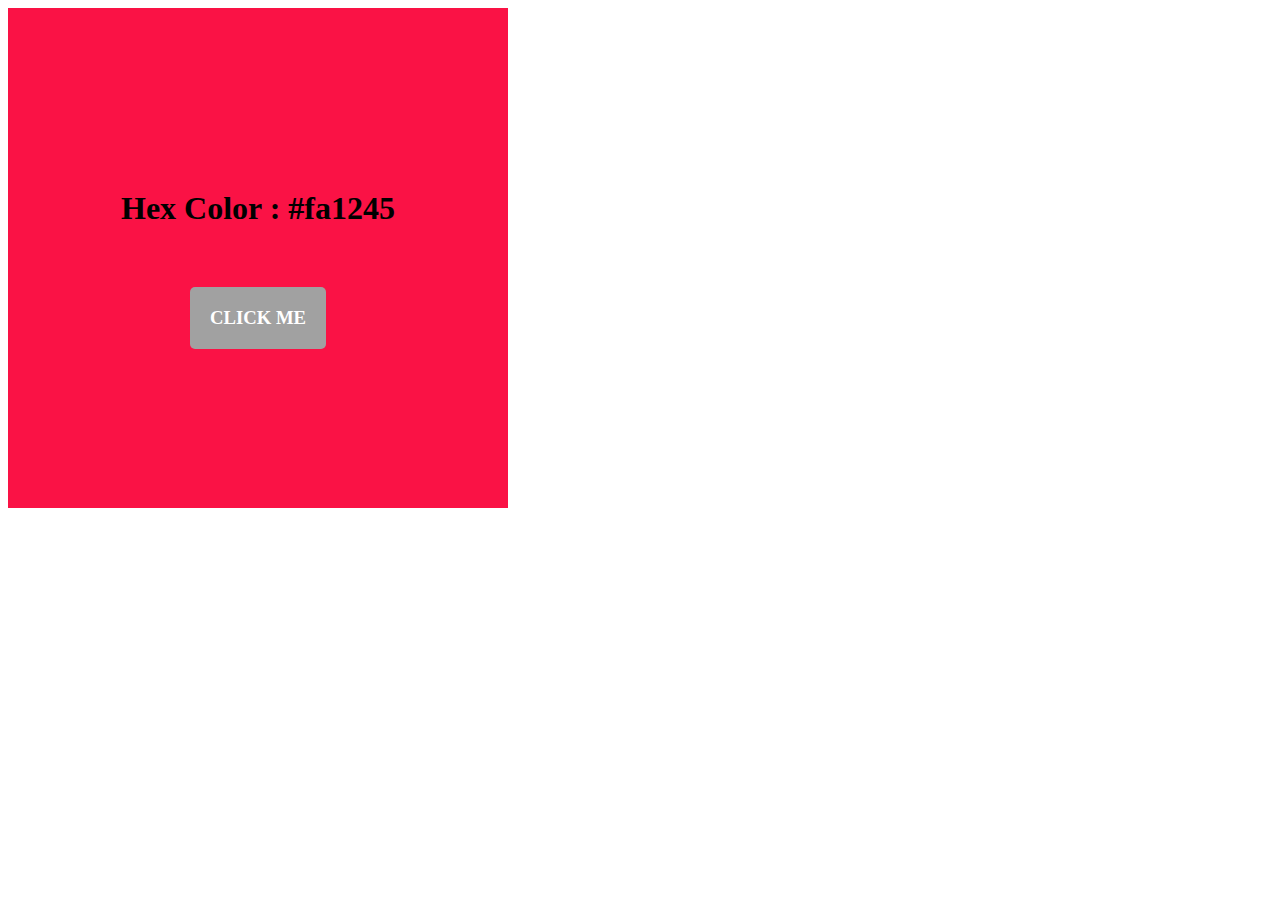
<file: change backgroud hexa code/index.html>
<!DOCTYPE html>
<html lang="en">

<head>
    <meta charset="UTF-8">
    <meta name="viewport" content="width=device-width, initial-scale=1.0">
    <title>Change background color hexacode</title>
    <style>
        .container {
            background-color: #fa1245;
            width: 500px;
            height: 500px;
            display: flex;
            justify-content: center;
            align-items: center;
            flex-direction: column;
        }
        
        h1 {
            color: black;
            padding: 20px;
        }
        
        h3 {
            background-color: #a1a1a1;
            color: #fff;
            text-transform: uppercase;
            padding: 20px;
            border-radius: 5px;
            cursor: pointer;
        }
    </style>
</head>

<body>

    <div class="container">

        <h1>
            Hex Color : <span class="ref">#fa1245</span>
        </h1>
        <h3>
            Click me
        </h3>
    </div>




    <script>
        const background = document.querySelector('.container');
        const h1 = document.querySelector('h1');
        const h3 = document.querySelector('h3');
        const span = document.querySelector('span');
        const hex = ['0', '1', '2', '3', '4', '5', '6', '7', '8', '9', 'a', 'b', 'c', 'd', 'e', 'f'];
        let number = [];

        h3.addEventListener('click', changeColor);

        let random = function(min, max) {
            return Math.round(Math.random() * (max - min) + min)
        }

        let newColor = function() {
            number = [];
            for (let i = 0; i < 6; i++) {
                number.push(hex[random(0, 16)])
            }
            number = number.join('')
            number = '#' + number;
            console.log(number);
            return number;
        }

        function changeColor() {
            background.style.background = newColor();
            span.textContent = newColor();

        }
    </script>

</body>

</html>
</file>
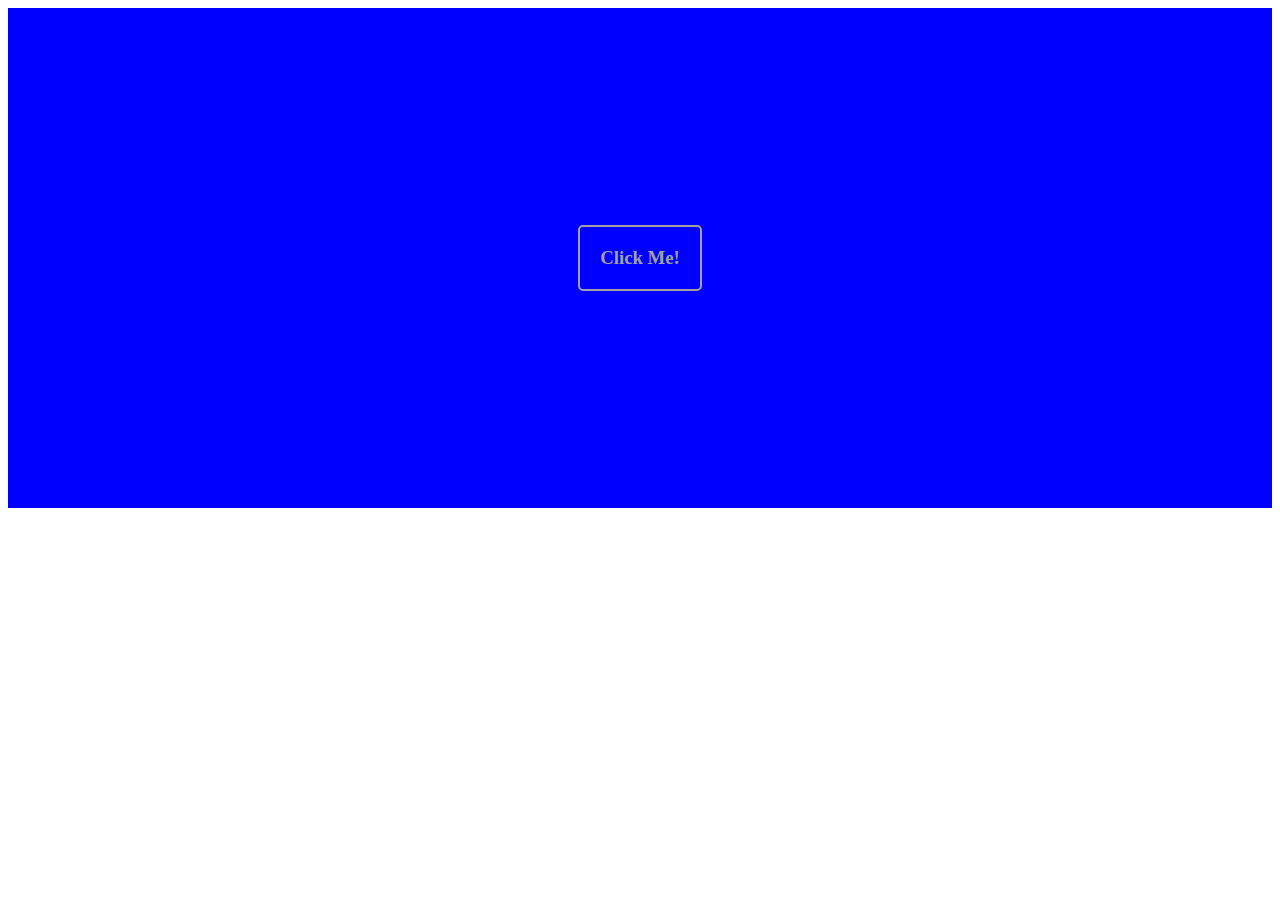
<file: change background-simple/index.html>
<!DOCTYPE html>
<html lang="en">

<head>
    <meta charset="UTF-8">
    <meta name="viewport" content="width=device-width, initial-scale=1.0">
    <title>Change background color simple</title>
    <style>
        .container {
            width: 100%;
            height: 500px;
            display: flex;
            justify-content: center;
            align-items: center;
            background-color: blue;
        }
        
        h3 {
            border: 2px solid #a1a1a1;
            color: #a1a1a1;
            padding: 20px;
            border-radius: 5px;
            text-transform: capitalize;
        }
    </style>
</head>

<body>
    <div class='container'>
        <h3>
            click me!
        </h3>

    </div>

    <script>
        const background = document.querySelector('.container');
        const click = document.querySelector('h3');

        const color = ['blue', 'red', 'yellow', 'brun', 'green', 'white', 'purple', 'pink']

        click.addEventListener('click', changeColor);

        let random = function(min, max) {
            return Math.round(Math.random() * (max - min) + min);
        }

        function changeColor() {
            let i = random(0, 7)
            background.style.background = color[i];
        }
    </script>
</body>

</html>
</file>
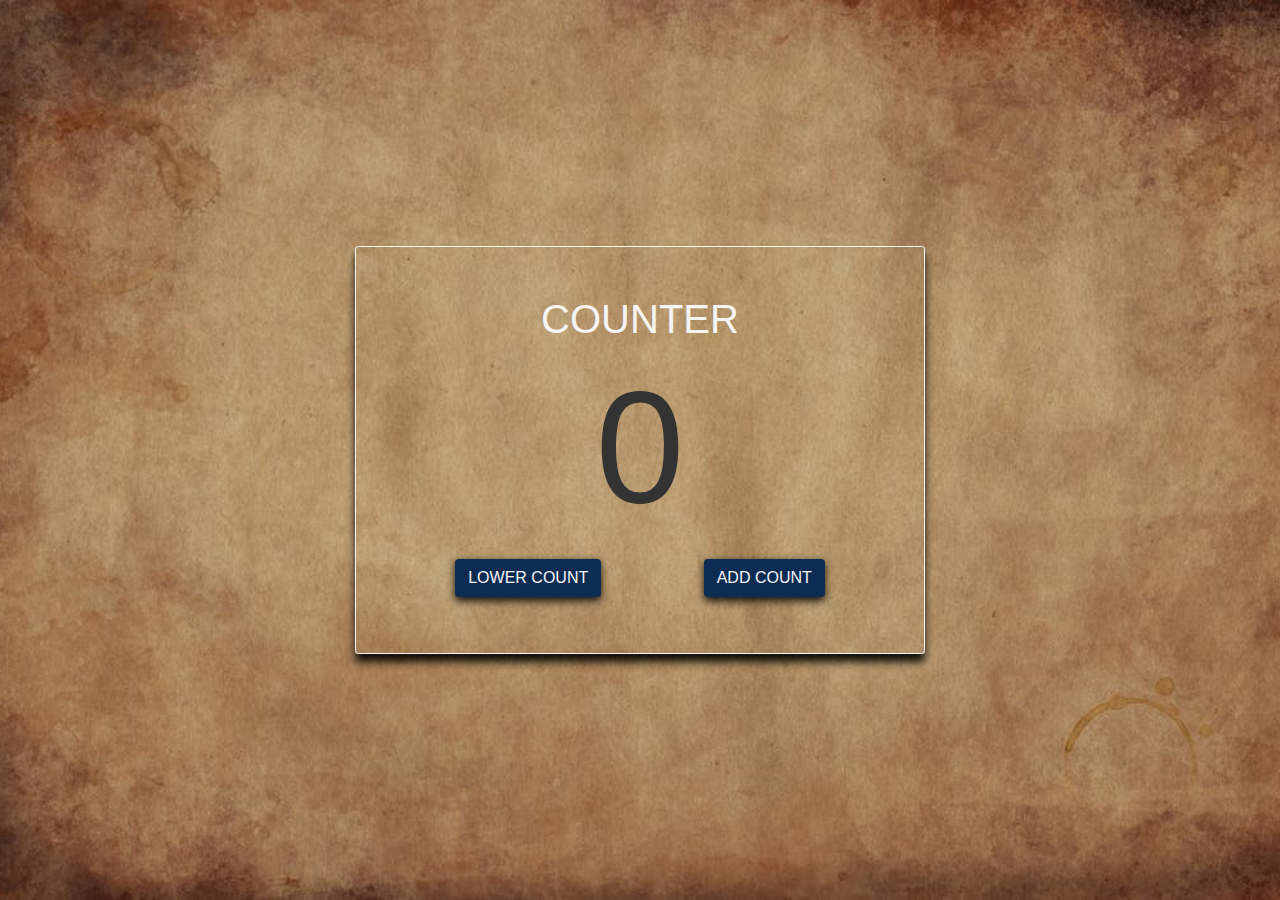
<file: Counter project/index.html>
<!DOCTYPE html>
<html lang="en">

<head>
    <meta charset="UTF-8">
    <meta name="viewport" content="width=device-width, initial-scale=1.0">
    <meta http-equiv="X-UA-Compatible" content="ie=edge">
    <!-- bootstrap css -->
    <link rel="stylesheet" href="css/bootstrap.min.css">
    <!-- main css -->
    <link rel="stylesheet" href="css/main.css">
    <!-- google fonts -->
    <link href="https://fonts.googleapis.com/css?family=Courgette" rel="stylesheet">

    <!-- font awesome -->
    <title>Counter Project</title>
    <style>

    </style>
</head>

<body>


    <div class="container">
        <div class="row max-height align-items-center">
            <div class="col-10 mx-auto col-md-6 text-center main-container p-5">
                <h1 class="text-uppercase">counter</h1>
                <h1 id="counter">0</h1>
                <div class="btn-container d-flex justify-content-around flex-wrap">
                    <button class="btn counterBtn prevBtn text-uppercase m-2">lower count</button>
                    <button class="btn counterBtn nextBtn text-uppercase m-2">add count</button>
                </div>
            </div>
        </div>
    </div>

    <script>
        const prevBtn = document.querySelector('.prevBtn');
        const nextBtn = document.querySelector('.nextBtn');
        const counter = document.querySelector('#counter');
        let number = counter.textContent;

        nextBtn.addEventListener('click', nextNumber);

        function nextNumber() {
            number = parseInt(number, 10);
            number++;
            counter.textContent = number;
            return
        }

        prevBtn.addEventListener('click', prevNumber);

        function prevNumber() {
            number = parseInt(number, 10);
            number--;
            counter.textContent = number;
        }
    </script>
</body>

</html>
</file>
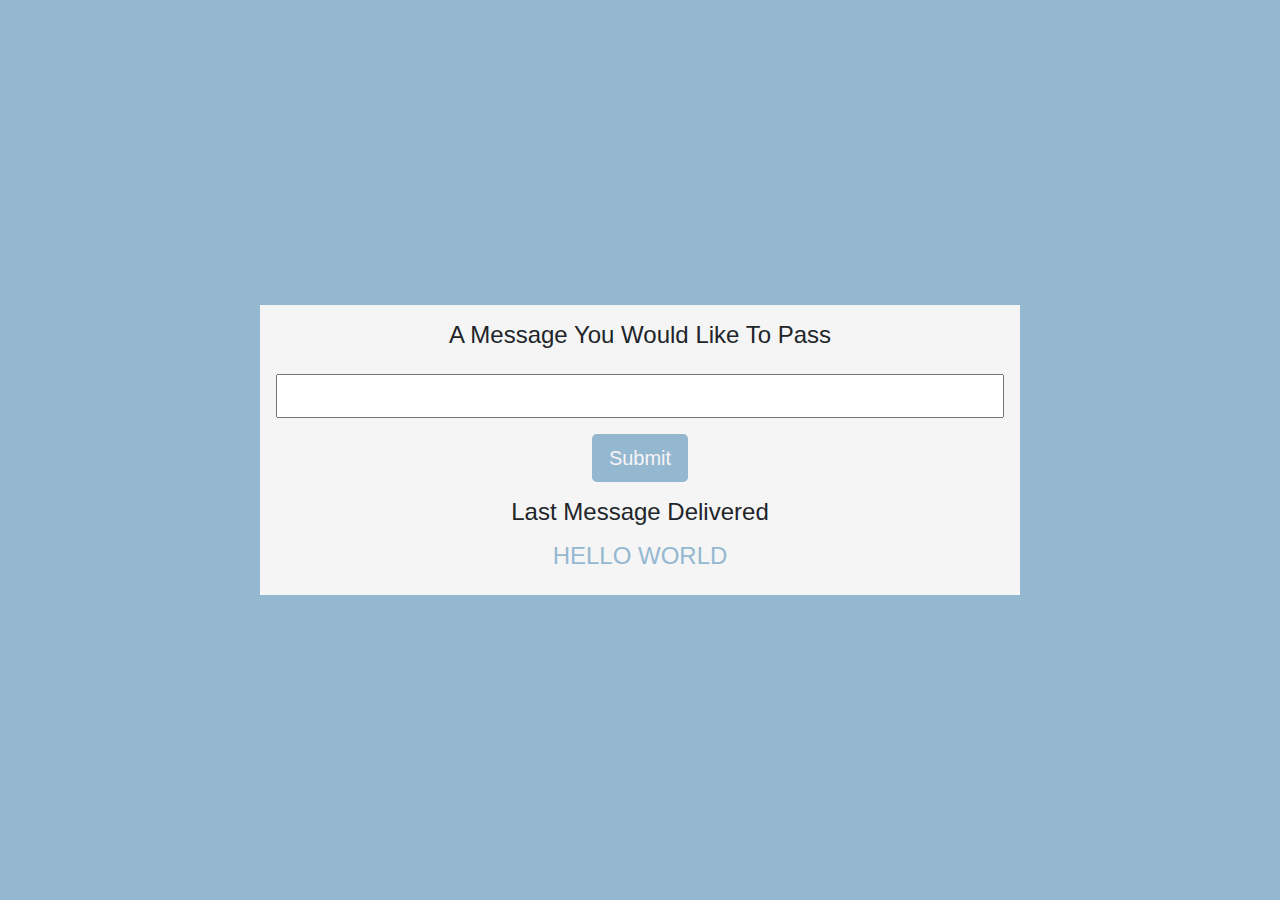
<file: Pass the message project/index.html>
<!DOCTYPE html>
<html lang="en">

<head>
    <meta charset="UTF-8">
    <meta name="viewport" content="width=device-width, initial-scale=1.0">
    <meta http-equiv="X-UA-Compatible" content="ie=edge">
    <!-- bootstrap css -->
    <link rel="stylesheet" href="./bootstrap.min.css">
    <!-- main css -->
    <link rel="stylesheet" href="./main.css">
    <!-- google fonts -->
    <link href="https://fonts.googleapis.com/css?family=Courgette" rel="stylesheet">

    <!-- font awesome -->
    <title>Starter Template</title>
    <style>

    </style>
</head>

<body>

    <div class="container">
        <div class="row max-height align-items-center">
            <div class="col-10 mx-auto col-md-8 message-container text-center p-3">
                <h4 class="text-capitalize">A message you would like to pass</h4>
                <form id="message-form">
                    <input type="text" name="" id="message" class="w-100 my-3 p-2">
                    <input type="submit" id="submitBtn" class="btn btn-lg">
                </form>
                <h5 class="p-2 alert alert-danger my-3 text-capitalize feedback">please enter a value to pass</h5>
                <h4 class="text-capitalize my-3">last message delivered</h4>
                <h4 class="message-content text-uppercase" id="messageTxt">hello world</h4>

            </div>
        </div>
    </div>



    <!-- script js -->

    <script>
        let input = document.querySelector('#message');

        let submit = document.querySelector('#submitBtn');
        let lastMessage = document.querySelector('#messageTxt');

        submit.addEventListener("click", loadMessage);

        function loadMessage(evt) {
            evt.preventDefault();
            let message = input.value;
            input.value = '';

            lastMessage.textContent = message;
            console.log(input)
            input.focus();
        }
    </script>

</body>

</html>
</file>
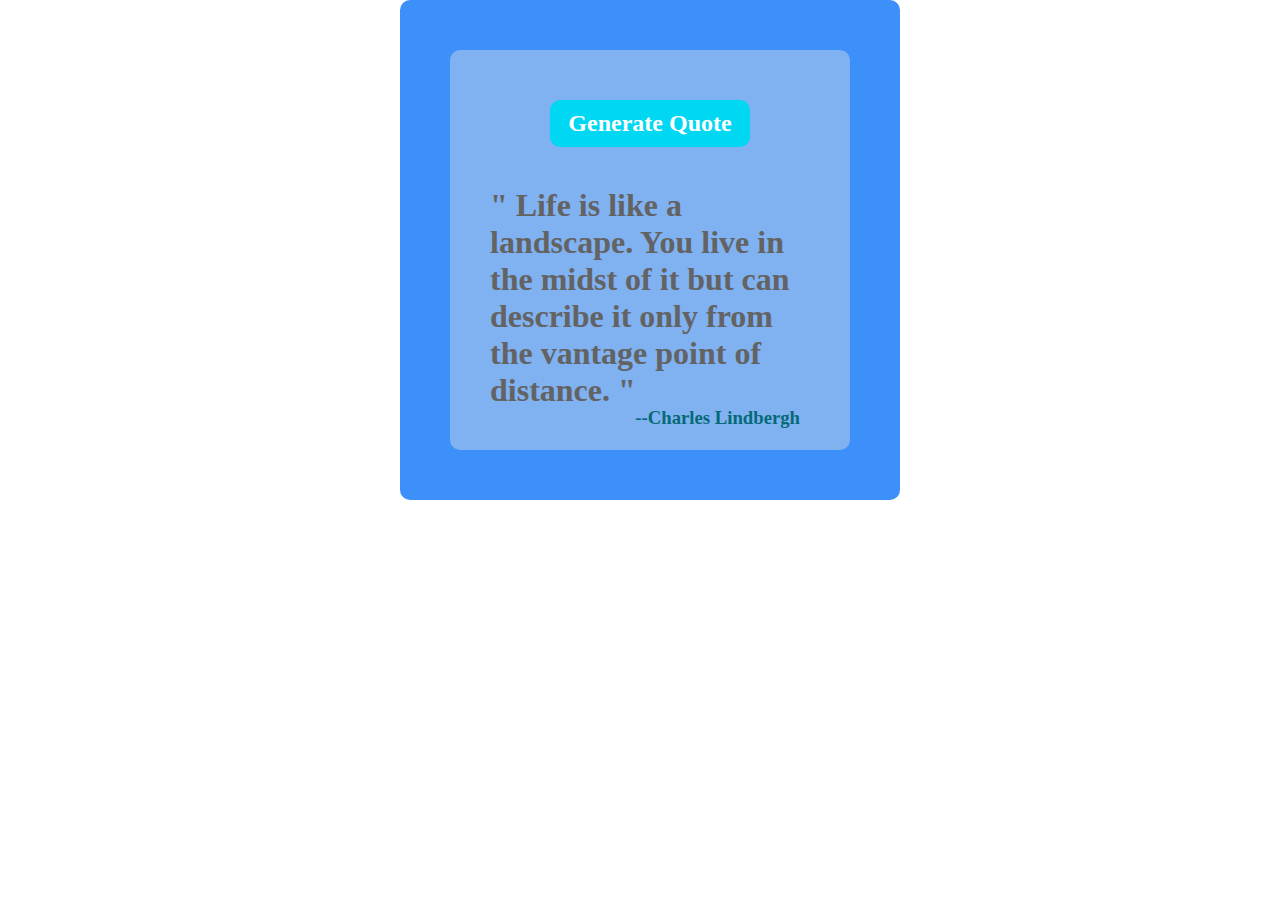
<file: random quote generator/index.html>
<!DOCTYPE html>
<html lang="en">

<head>
    <meta charset="UTF-8">
    <meta name="viewport" content="width=device-width, initial-scale=1.0">
    <title>Random quote generator</title>
    <style>
        html,
        body {
            box-sizing: border-box;
            margin: 0;
            padding: 0;
        }
        
        .container {
            height: 400px;
            width: 400px;
            background-color: rgb(61, 143, 250);
            margin: 0 400px;
            padding: 50px;
            display: flex;
            justify-content: center;
            align-items: center;
            flex-direction: column;
            border-radius: 10px;
        }
        
        .wrap {
            height: 400px;
            width: 400px;
            background-color: rgb(128, 177, 241);
            justify-content: center;
            align-items: center;
            flex-direction: column;
            flex-wrap: wrap;
            border-radius: 10px;
        }
        
        h2 {
            width: auto;
            padding: 10px 10px;
            background-color: rgb(0, 215, 243);
            color: rgb(255, 255, 255);
            text-transform: capitalize;
            font-size: 1.5rem;
            text-align: center;
            display: block;
            margin: 50px 100px 10px 100px;
            cursor: pointer;
            border-radius: 10px;
        }
        
        blockquote {
            text-align: left;
            width: 320px;
            padding: 0px;
            height: 50%;
            margin: 40px 40px 20px 40px;
            font-size: 2rem;
            box-sizing: border-box;
            color: rgb(99, 99, 99);
            font-weight: 700;
        }
        
        h3 {
            display: block;
            text-align: right;
            margin-right: 50px;
            color: rgb(5, 106, 119);
        }
    </style>
</head>

<body>

    <div class="container">
        <div class="wrap">
            <h2>
                Generate quote
            </h2>
            <blockquote cite="">

                " Life is like a landscape. You live in the midst of it but can describe it only from the vantage point of distance. "

            </blockquote>
            <h3>
                --Charles Lindbergh
            </h3>
        </div>
    </div>



    <script>
        const h2 = document.querySelector('h2')
        const blockquote = document.querySelector('blockquote');
        const autor = document.querySelector('h3');

        let random = function(min, max) {
            return Math.round(Math.random() * (max - min) + min);
        }

        let cite = {
            number1: {
                quote: 'Be yourself; everyone else is already taken.',
                name: ' Oscar Wilde '
            },
            number2: {
                quote: 'So many books, so little time.',
                name: 'Frank Zappa'
            },
            number3: {
                quote: 'A room without books is like a body without a soul.',
                name: 'Marcus Tullius Cicero'
            },
            number4: {
                quote: 'Be the change that you wish to see in the world.',
                name: 'Mahatma Gandhi'
            },
            number5: {
                quote: 'In three words I can sum up everything I\'ve learned about life: it goes on.',
                name: 'Robert Frost'
            },
            number6: {
                quote: 'A friend is someone who knows all about you and still loves you.',
                name: 'Elbert Hubbard'
            },
            number7: {
                quote: 'Always forgive your enemies; nothing annoys them so much.',
                name: 'Oscar Wilde'
            },
            number8: {
                quote: 'To live is the rarest thing in the world. Most people exist, that is all.',
                name: 'Oscar Wilde'
            },
            number9: {
                quote: 'Insanity is doing the same thing, over and over again, but expecting different results.',
                name: 'Narcotics Anonymous'
            },
            number10: {
                quote: 'Good friends, good books, and a sleepy conscience: this is the ideal life.',
                name: ' Mark Twain'
            },
            number11: {
                quote: 'Life is what happens to us while we are making other plans.',
                name: 'Allen Saunders'
            },
            number12: {
                quote: 'I have not failed. I\'ve just found 10,000 ways that won\'t work.',
                name: 'Thomas A. Edison'
            },
        }

        h2.addEventListener('click', randomQuote);

        function randomQuote() {
            let i = random(1, 12);
            i = 'number' + i
            blockquote.textContent = ' " ' + cite[i].quote + ' " ';
            autor.textContent = '--' + cite[i].name;
        }
    </script>
</body>

</html>
</file>
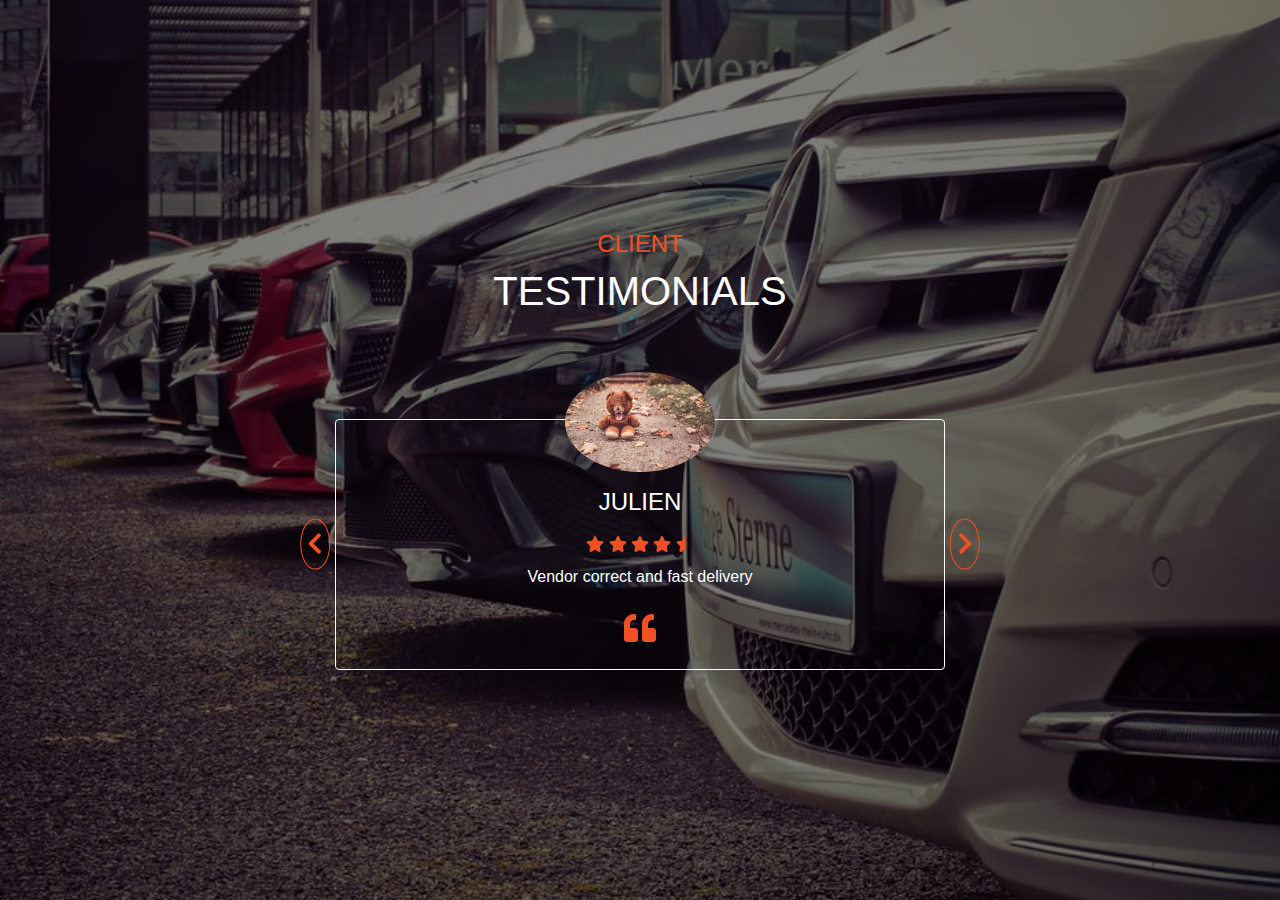
<file: Testimonials-Project-master/index.html>
<!DOCTYPE html>
<html lang="en">

<head>
 <meta charset="UTF-8">
 <meta name="viewport" content="width=device-width, initial-scale=1.0">
 <meta http-equiv="X-UA-Compatible" content="ie=edge">
 <!-- bootstrap css -->
 <link rel="stylesheet" href="css/bootstrap.min.css">
 <!-- main css -->
 <link rel="stylesheet" href="css/main.css">
 <!-- google fonts -->
 <link href="https://fonts.googleapis.com/css?family=Courgette" rel="stylesheet">

 <!-- font awesome -->
 <script src="js/all.js"></script>
 <title>Starter Template</title>
 <style>
 </style>
</head>

<body>

 <div class="container-fluid">
  <div class="row max-height align-items-center">
   <!-- col -->
   <div class="col-10 mx-auto col-md-6">
    <div class="row">
     <div class="col text-center my-5">
      <h4 class="title-heading text-uppercase">client</h4>
      <h1 class="title-subheading text-uppercase">testimonials</h1>
     </div>
    </div>

    <div class="card my-5 text-center customer-card ">
     <img src="img/customer-0.jpg" width="150" id="customer-img" class="img-card mx-auto" alt="">
     <h4 id="customer-name" class="text-uppercase">customer name</h4>
     <div class="review-icons my-2">
      <span class="star-icon">
       <i class="fas fa-star"></i>
      </span>
      <span class="star-icon">
       <i class="fas fa-star"></i>
      </span>
      <span class="star-icon">
       <i class="fas fa-star"></i>
      </span>
      <span class="star-icon">
       <i class="fas fa-star"></i>
      </span>
      <span class="star-icon">
       <i class="fas fa-star-half"></i>
      </span>
     </div>
     <p id="customer-text">Lorem ipsum dolor sit amet consectetur adipisicing elit. Totam sit voluptatum illo? Quae fugiat
      aspernatur harum aperiam, quis eos officia.</p>
     <span class="quote-icon">
      <i class="fas fa-quote-left"></i>
     </span>
     <a href="#" class="btn prevBtn"><i class="fas fa-chevron-left"></i></a>
     <a href="#" class="btn nextBtn"><i class="fas fa-chevron-right"></i></a>
    </div>
   </div>
   <!-- end of col -->
  </div>
 </div>



 <!-- jquery -->
 <script src="js/jquery-3.3.1.min.js"></script>
 <!-- bootstrap js -->
 <script src="js/bootstrap.bundle.min.js"></script>
 <!-- script js -->
 <script src="js/app.js"></script>
</body>

</html>
</file>
<file: Counter project/css/main.css>
:root {
  --mainWhite: #f5f5f5;
  --mainGreen: #7fb800;
  --mainBlue: #0d2c54;
  --lightBlue: #00a6ed;
  --mainBlack: #333333;
}
.max-height {
  min-height: 100vh;
}
body {
  background: url("../img/mainBcg.jpeg") center/cover fixed no-repeat;
  color: var(--mainWhite);
}
.main-container {
  border: 0.1rem solid var(--mainWhite);
  box-shadow: 0 0.5rem 0.5rem rgba(0, 0, 0, 0.9);
  border-radius: 0.2rem;
}
#counter {
  color: var(--mainGreen);
  font-size: 10rem;
  color: var(--mainBlack);
}
.prevBtn,
.nextBtn {
  box-shadow: 0 0.2rem 0.5rem rgba(0, 0, 0, 0.9);
  background: var(--mainBlue);
  color: var(--mainWhite);
}
.prevBtn:hover {
  background: var(--lightBlue);
}
.nextBtn:hover {
  background: var(--lightBlue);
}
</file>
<file: Pass the message project/main.css>
:root {
    --lightBlue: #95b8d1;
    --mainwhite: #f5f5f5;
    --mainBlack: #333333;
}

.max-height {
    min-height: 100vh;
}

body {
    background: var(--lightBlue);
}

.message-container {
    background: var(--mainwhite);
}

.message-content {
    color: var(--lightBlue);
}

#submitBtn {
    background: var(--lightBlue);
    color: var(--mainwhite);
}

#submitBtn:hover {
    color: var(--lightBlue);
    color: var(--mainBlack);
}

.feedback {
    display: none;
}

.show {
    display: block;
}
</file>
<file: Testimonials-Project-master/css/main.css>
.max-height{
 min-height: 100vh;
 background:linear-gradient(rgba(0,0,0,0.5),rgba(0,0,0,0.5)) ,url('../img/questionBcg.jpeg')center/cover no-repeat fixed;
}
.title-heading{
 color:#f15025;
}
.title-subheading{
 color: white;
}
.customer-card{
 background: transparent!important;
 color:white;
 border:0.05rem solid white;
 padding-bottom: 1rem;
 padding-left: 1rem;
 padding-right: 1rem;
 position: relative;
}
.img-card{
 border-radius: 50%;
 margin-bottom: 1rem;
 margin-top: -3rem;
}
.star-icon{
 color: #f15025;
}
.quote-icon{
 font-size: 2rem;
 color: #f15025;
}
.prevBtn,.nextBtn{
 font-size: 1.5rem;
 padding: 0.1rem;
 color:#f15025;
 border:0.1rem solid #f15025;
 display: inline-block;
 position: absolute;
 padding: 0.4rem;
 border-radius: 50%;
 transition: all 1s ease-in-out;
}
.prevBtn:hover{
background: #f15025;
color: white;

}
.nextBtn:hover{
background: #f15025;
color: white;

}
.prevBtn{
 top: 50%;
 left: 0;
 transform: translate(-120%,-50%);
}
.nextBtn{
 top: 50%;
 right: 0;
 transform: translate(120%,-50%);
}
</file>
